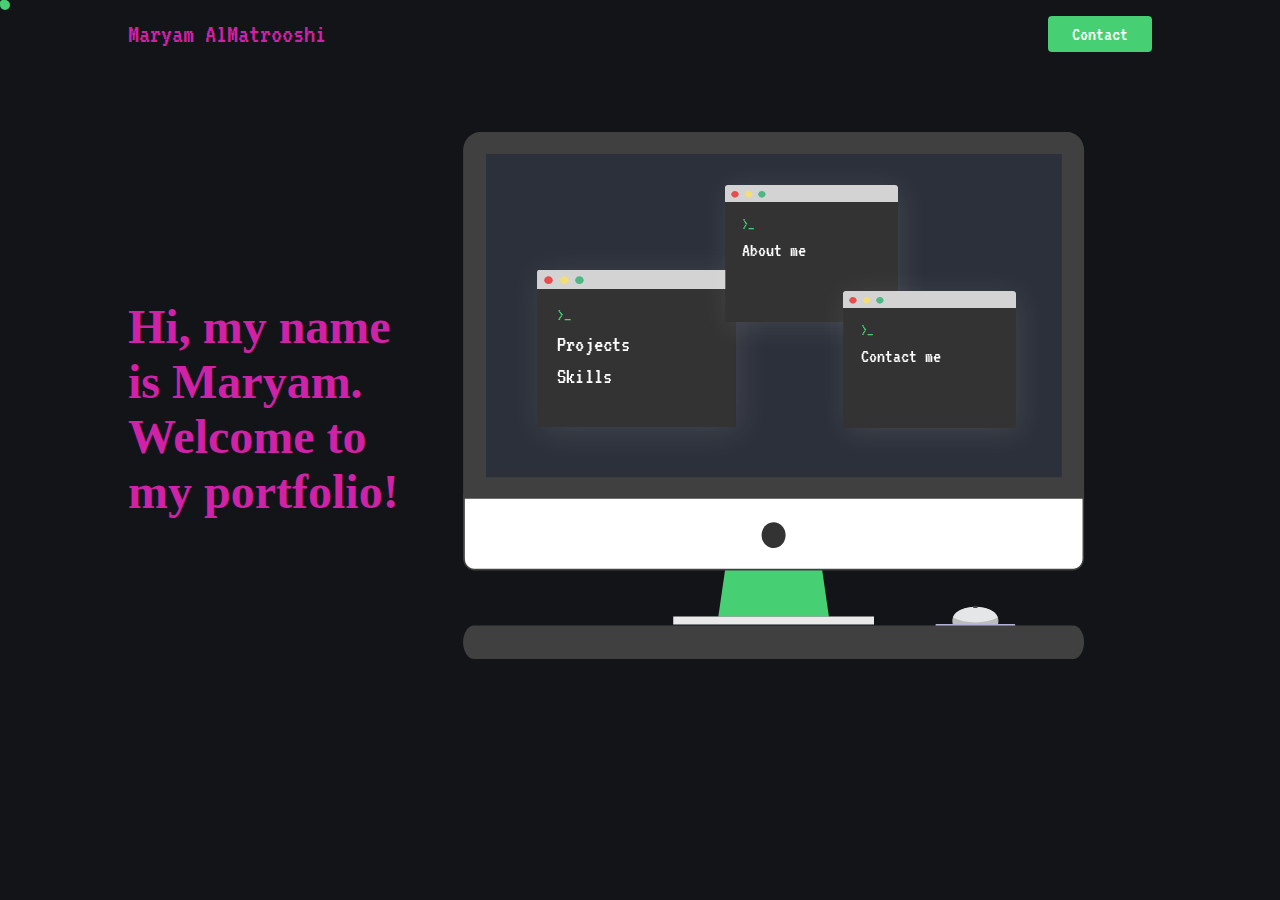
<file: index.html>
<!DOCTYPE html>
<html lang="en">
<head>
    <meta charset="UTF-8">
    <meta name="viewport" content="width=device-width, initial-scale=1.0">
    <link rel="stylesheet" href="assets/css/main.css"> <!-- Include a CSS file -->
    <script defer src="assets/js/main.js"></script> <!-- Include a JavaScript file -->
    <title>Portfolio</title> <!-- Set the title of the page -->
</head>
<body>
    <nav>
        <div class="container">
            <a href="./index.html" class="name" style="color: rgb(207, 34, 167);">Maryam AlMatrooshi</a> <!-- Add a name with a specific color -->
            <button><a href="./contact.html">Contact</a></button> <!-- Add a contact button -->
        </div>
    </nav>
    <main>
       <section class="hero-section">
        <div class="container">
            
            <div class="left">
                <h1 class="heading" style="color: rgb(207, 34, 167);"> <!-- Add a heading with a specific color -->
                    Hi, my name <br class="none"> is Maryam.
                    <br> Welcome to <br class="none"> my portfolio!
                </h1>
            </div>
            <div class="right">
                <div class="desktop">
                    <img src="assets/img/Desktop.svg" alt="desktop-image"> <!-- Add an image of a desktop -->
                </div>
                <div class="link link1">
                    <img src="assets/img/bg.svg" alt="">
                    <p><span>>_</span>
                        <a href="./project.html"> Projects</a> <!-- Add a link to projects -->
                        <a href="./skills.html"> Skills</a> <!-- Add a link to skills -->
                    </p>
                    
                </div>
                <div class="link link2">
                    <img src="assets/img/bg.svg" alt="">
                    <p><span>>_</span>
                        <a href="./about.html"> About me</a> <!-- Add a link to about me -->
                        
                    </p>
                </div>
                <div class="link link3">
                    <img src="assets/img/bg.svg" alt="">
                    <p><span>>_</span>
                        <a href="./contact.html"> Contact me</a> <!-- Add a link to contact me -->
                        
                    </p>
                </div>
            </div>
        </div>
       </section>
    </main>
</body>
</html>
</file>
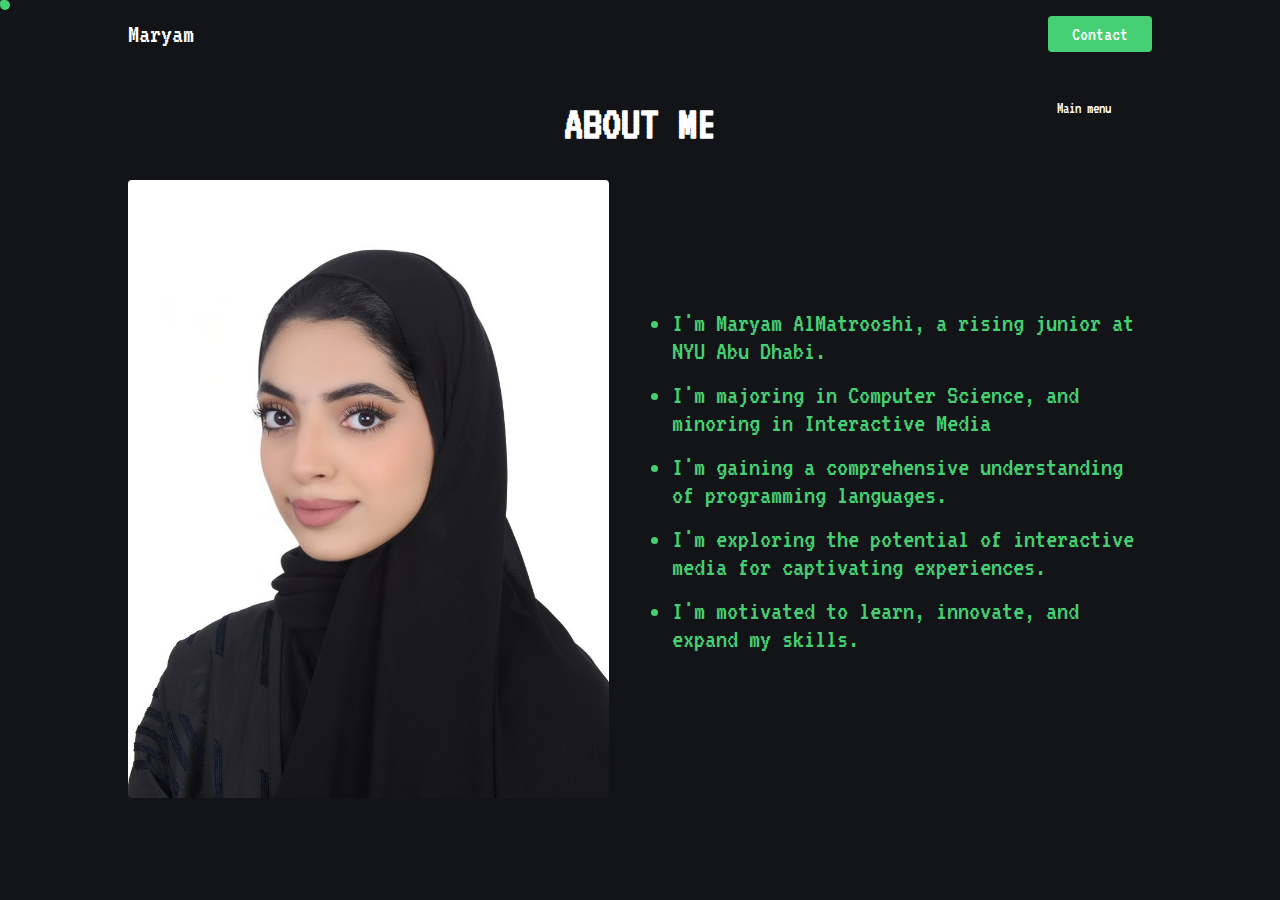
<file: about.html>
<!DOCTYPE html>
<html lang="en">
<head>
    <meta charset="UTF-8">
    <meta name="viewport" content="width=device-width, initial-scale=1.0">
    <link rel="stylesheet" href="assets/css/main.css"> <!-- Include a CSS file -->
    <script defer src="assets/js/main.js"></script> <!-- Include a JavaScript file -->
    <title>Portfolio</title> <!-- Set the title of the page -->
</head>
<body>
    <nav>
        <div class="container">
            <a href="./index.html" class="name">Maryam</a> <!-- Add a name -->
            <button><a href="./contact.html">Contact</a></button> <!-- Add a contact button -->
        </div>
    </nav>
   
    <main>
        <div class="container">
            <div class="menu">
                <a href="./index.html">Main menu</a> <!-- Add a link to the main menu -->
            </div>
        </div>
        <section class="about">
            <h1>ABOUT ME</h1> <!-- Add a heading for the section -->
            <div class="container">
                
                <div class="image">
                    <img src="assets/img/IMG_2149.JPG" alt="my-image"> <!-- Add an image -->
                </div>
                <ul>
                   <li>
                    I'm Maryam AlMatrooshi, a rising junior at NYU Abu Dhabi. <!-- Add a description -->
                   </li> 
                   <li>
                    I'm majoring in Computer Science, and minoring in Interactive Media 
                   </li> 
                   <li>
                    I'm gaining a comprehensive understanding of programming languages.
                   </li>
                   <li>
                    I'm exploring the potential of interactive media for captivating experiences. <!-- Fix an opening tag for the list item -->
                   </li> 
                   <li>
                    I'm motivated to learn, innovate, and expand my skills.
                   </li>
                </ul>
            </div>
        </section>
    </main>
    
</body>
</html>
</file>
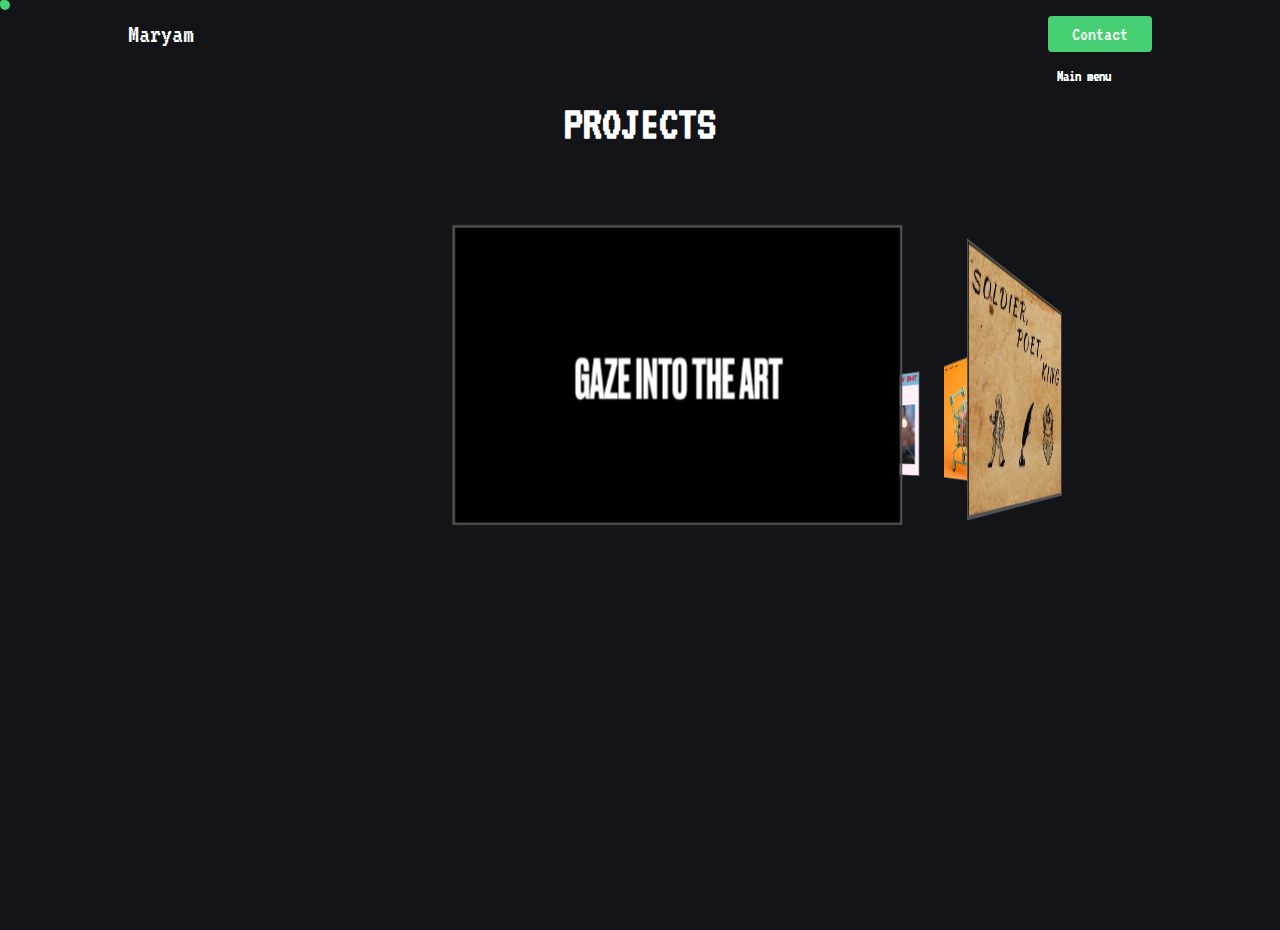
<file: project.html>
<!DOCTYPE html>
<html lang="en">

<head>
    <meta charset="UTF-8">
    <meta name="viewport" content="width=device-width, initial-scale=1.0">
    <link rel="stylesheet" href="assets/css/main.css"> <!-- Include a CSS file -->
    <script defer src="assets/js/main.js"></script> <!-- Include a JavaScript file -->
    <title>Portfolio</title> <!-- Set the title of the page -->
</head>

<body>
    <nav>
        <div class="container">
            <a href="./index.html" class="name">Maryam</a> <!-- Add a name -->
            <button><a href="./contact.html">Contact</a></button> <!-- Add a contact button -->
        </div>
    </nav>
    <main>
        <div class="container">
            <div class="menu">
                <a href="./index.html">Main menu</a> <!-- Add a link to the main menu -->
            </div>
        </div>
        <div class="container">
            <div class="menu">
                <a href="./index.html">Main menu</a> <!-- Duplicate main menu -->
            </div>
        </div>
        <section class="project">
            <h1>PROJECTS</h1> <!-- Heading for the projects section -->
            <div class="container">
                <section class="slideshow">
                    <div class="content">
                        <div class="slider-content">
                            <a href="https://maryamalmatrooshi.github.io/MaryamAlMatrooshi-Assignment1/" class="shadow">
                                <img src="assets/img/1.jpg">
                            </a>
                            <a href="https://nasaralhumaidi.github.io/NasarAlHumaidi-Comic/
                            " class="shadow">
                                <img src="assets/img/2.jpg">
                            </a>
                            <a href="https://manoj-dhakal.github.io/project-sound-github-io/" class="shadow">
                                <img src="assets/img/3.jpg">
                            </a>
                            <a href="https://gunjan2713.github.io/video/" class="shadow">
                                <img src="assets/img/4.jpg">
                            </a>
                            <a href="https://maryamalmatrooshi.github.io/GamingProject-github.io/" class="shadow">
                                <img src="assets/img/5.jpg">
                            </a>
                        </div>
                    </div>
                </section>
            </div>
        </section>
    </main>
</body>

</html>
</file>
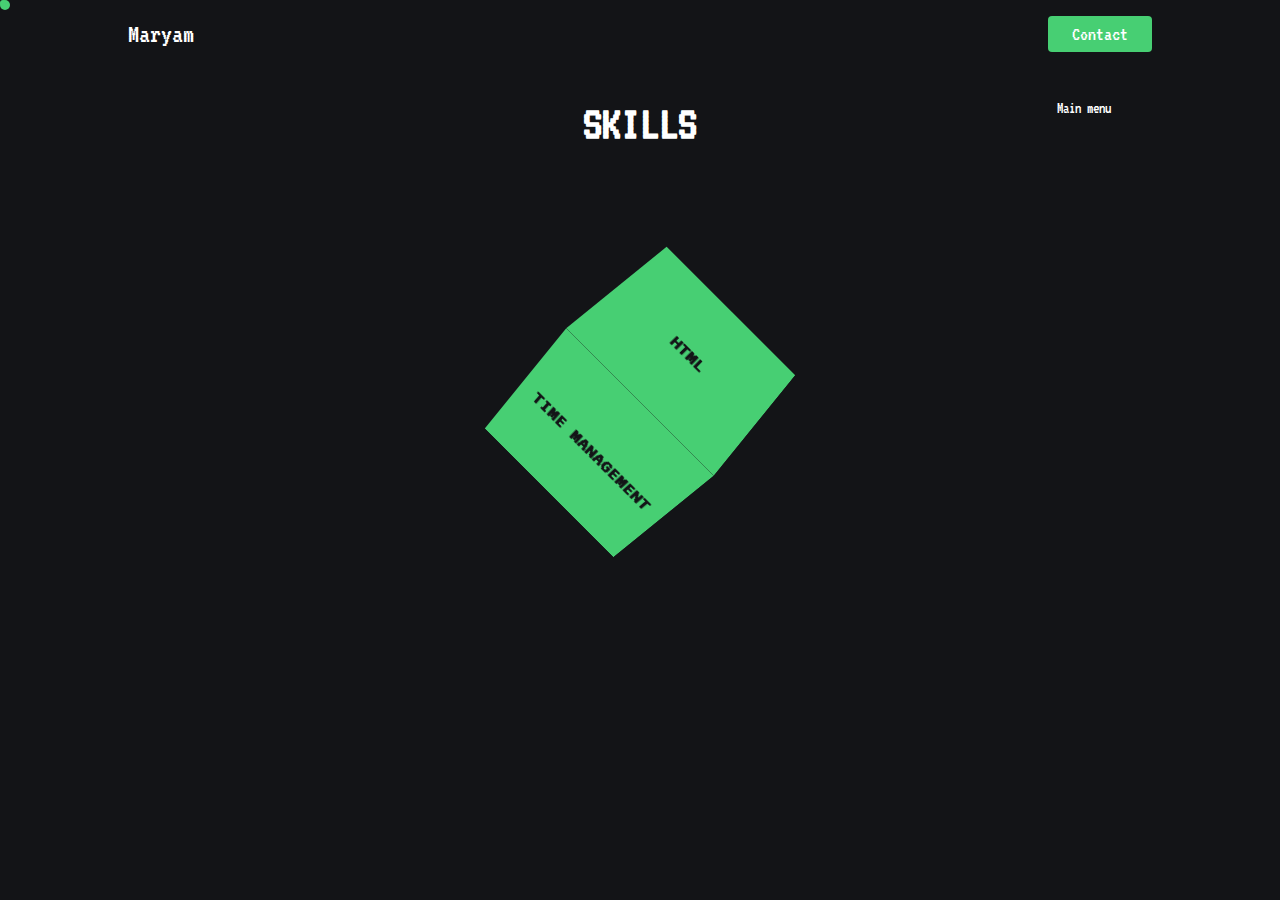
<file: skills.html>
<!DOCTYPE html>
<html lang="en">
<head>
    <meta charset="UTF-8">
    <meta name="viewport" content="width=device-width, initial-scale=1.0">
    <link rel="stylesheet" href="assets/css/main.css"> <!-- Include a CSS file -->
    <script defer src="assets/js/main.js"></script> <!-- Include a JavaScript file -->
    <title>Portfolio</title> <!-- Set the title of the page -->
</head>
<body>
    <nav>
        <div class="container">
            <a href="./index.html" class="name">Maryam</a> <!-- Add a name -->
            <button><a href="./contact.html">Contact</a></button> <!-- Add a contact button -->
        </div>
    </nav>
    <main>
        <div class="container">
            <div class="menu">
                <a href="./index.html">Main menu</a> <!-- Add a link to the main menu -->
            </div>
        </div>
        <section class="skills">
            <div class="container">
                <h1>SKILLS</h1> <!-- Heading for the skills section -->
                <div class="cube-container">
                    <div id="cube">
                        <figure class="face front">HTML</figure>
                        <figure class="face back">CSS</figure>
                        <figure class="face left">JAVASCRIPT</figure>
                        <figure class="face right">PROGRAMMING</figure>
                        <figure class="face top">TEAM WORK</figure>
                        <figure class="face bottom">TIME MANAGEMENT</figure>
                      </div>
                      </div>
            </div>
        </section>
    </main>
</body>
</html>
</file>
<file: assets/css/main.css>
@import url("https://fonts.googleapis.com/css2?family=VT323&display=swap");

*,
*::before,
*:after {
  padding: 0;
  margin: 0;
  box-sizing: border-box;
}
:root {
  --primary-color: #131417;
  --medium-font: 28px;
  --green-color: #47cf73;
  --normal-font: 20px;
  --bigger-font: 48px;
}

@font-face {
  /* font-family: "Matrix"; */
  src: url("/assets/fonts/Matrix-MZ4P.ttf") format("truetype");
}

body {
  background-color: var(--primary-color);
  color: #fff;
  /* font-family: 'Matrix', sans-serif; */
  font-family: "VT323", monospace;
}
.cursor {
  left: 0;
  top: 0;
  width: 10px;
  height: 10px;
  background-color: var(--green-color);
  position: absolute;
  border-radius: 5px;
  z-index: -1;
}

.cursor__follower {
  transition: transform 0.4s;
  width: 6px;
  height: 6px;
}

.container {
  width: 80%;
  max-width: 1200px;
  margin: auto;
  position: relative;
}
nav .container {
  display: flex;
  justify-content: space-between;
  align-items: center;
  padding: 1rem 0;
}

nav .name {
  font-size: var(--medium-font);
}
nav a {
  color: white;
  text-decoration: none;
  transition: all 0.5s ease-in-out;
}
nav a:hover {
  transform: scale(1.25);
}
button {
  background-color: var(--green-color);
  border: none;
  border-radius: 4px;
  padding: 0.5rem 1.5rem;
  font-family: "VT323";
  font-size: var(--normal-font);
  cursor: pointer;
  transition: all 0.3s ease-in-out;
}
button:hover{
    transform: scale(1.2);

}
.hero-section{
    overflow-x: hidden;
    margin-top: 5%;
    cursor: none !important;
}
.hero-section .container {

  display: flex;
  align-items: center;
  gap: 4rem;
}
.hero-section img{
    width: 100%;
}
.hero-section .left > p {
  color: var(--green-color);
}
.hero-section .heading {
  font-family: "Matrix";
  font-size: var(--bigger-font);
  margin-top: 1.5rem;
  position: relative;
  transition: all 0.5s ease-in-out;
}

.hero-section .heading:hover {
  /* font-style: italic; */
  transform: scale(1.2);
}

.hero-section .right {
  position: relative;
  text-align: left;
}

.hero-section .desktop {
  position: relative;
  z-index: -10;
  /* transform: translateX(100%); */
  animation: rightIn 0.5s ease-out;
}
.link {
  position: absolute;
  filter: drop-shadow(3px 4px 14px rgba(255, 255, 255, 0.1));
  

}
.link1 {
  top: 28%;
  left: 14%;
  transform: scale(1.15);
  z-index: 0;
  animation: boom 1.5s ease-in-out;
}
.link2 {
  top: 10%;
  right: 30%;
  animation: boom 1.8s ease-in-out;
}
.link3 {
  top: 30%;
  right: 11%;
  animation: boom 2s ease-in-out;
}
.link > p {
  position: absolute;
  left: 10%;
  top: 22%;
}
.link span {
  color: var(--green-color);
}
.link a {
  color: white;
  /* font-weight: bold; */
  font-size: var(--normal-font);
  text-decoration: none;
  display: block;
  margin-top: 0.5rem;
  transition: all 0.2s ease-in-out;
}
.link a:hover{
    color: var(--green-color);
    transform:scale(1.1);

}




.skills h1, .project h1, .about h1 {
  font-size: var(--bigger-font);
  text-align: center;
  margin-top: 2rem;
  color: white;
}
.cube-container {
  width: 200px;
  height: 200px;
  position: relative;
  perspective: 1000px;
  margin: 0 auto;
  margin-top: 15%;
}
#cube {
  width: 100%;
  height: 100%;
  position: absolute;
  transform-style: preserve-3d;
  transform: translateZ( -100px ) rotateZ(45deg) rotateX(45deg);
  animation: spin 10s infinite linear;
}

#cube figure {
  width: 100%;
  height: 100%;
  display: block;
  position: absolute;
  line-height: 200px;
  background:var(--green-color);
font-size: var(--medium-font);
font-weight: bold;
color: var(--primary-color);
text-align: center;
  border: 1px dotted var(--green-color);
  backface-visibility: hidden;
}
#cube .front  { transform: rotateY(   0deg ) translateZ( 100px ); }
#cube .back   { transform: rotateX( 180deg ) translateZ( 100px ); }
#cube .right  { transform: rotateY(  90deg ) translateZ( 100px ); }
#cube .left   { transform: rotateY( -90deg ) translateZ( 100px ); }
#cube .top    { transform: rotateX(  90deg ) translateZ( 100px ); }
#cube .bottom { transform: rotateX( -90deg ) translateZ( 100px ); }

.project{
  overflow-x: hidden;
}
.slideshow{
  margin: 0 auto;
  padding-top: 50px;
  height: 700px;
 margin-top: 8%;
  perspective: 1000px;
}
.content{
  margin: auto;
  width: 150px;
  perspective: 1000px;
  position:relative;
  padding-top: 80px;
  transform-style: preserve-3d;
}
.slider-content{
  width: 100%;
  position:absolute;
  float:right;
  animation: rotate 15s infinite linear;
  transform-style: preserve-3d;
}
.slider-content:hover{
  cursor: pointer;
  animation-play-state: paused;
}

.slider-content a{
  width:180px;
  height:120px;
  border:1px solid #555;
  overflow:hidden;
  position:absolute;
}
.slider-content a:nth-child(1){
  transform:rotateY(0deg) translateZ(300px);
}

.slider-content a:nth-child(2){
  transform:rotateY(40deg) translateZ(300px);
}
.slider-content a:nth-child(3){
  transform:rotateY(80deg) translateZ(300px);
}
.slider-content a:nth-child(4){
  transform:rotateY(120deg) translateZ(300px);
}
.slider-content a:nth-child(5){
  transform:rotateY(160deg) translateZ(300px);
}
.slider-content a:nth-child(6){
  transform:rotateY(200deg) translateZ(300px);
}
.slider-content a:nth-child(7){
  transform:rotateY(240deg) translateZ(300px);
}
.slider-content a:nth-child(8){
  transform:rotateY(280deg) translateZ(300px);
}
.slider-content a:nth-child(9){
  transform:rotateY(320deg) translateZ(300px);
}

.shadow{
  position: absolute;
  box-shadow: 0px 0px 0px #000;
 
}
.slider-content img{
  image-rendering: auto;
  transition: all 300ms;
  width: 100%;
  height: 100%;
}
.slider-content img:hover{
  transform: scale(1.2);
  transition: all 300ms;
 
}

.about{
  text-align: center;
  font-size: var(--normal-font);
  color: var(--green-color);
}
.about .container{
  display: flex;
  gap: 3rem;
  margin-top: 2rem;
  align-items: center;
  text-align: left;
}
.about .container>ul{
flex:1;
font-size: 28px;
padding-left: 15px;
}
.about .container>ul li{
  margin-bottom:1rem ;
  
}
.about .image{
 flex: 1;
  transition: all 0.5s ease-in-out;
  overflow: hidden;
  border-radius: 4px;
  animation: bounce 1s infinite;

}


@keyframes bounce {
  0%, 100% {
    transform: translateX(0);
  }
  50% {
    transform: translateX(-10px);
  }
}

.about .image img{
  width: 100%;
  height: 100%;
  display: block;
}

.menu{
position: absolute;
z-index: 1;
right: 4%;
}
.menu a{
  text-decoration: none;
  color: white;
}
.contact{
  width: 100vw;
  height: 100vh;
  display: flex;
  justify-content: center;
  align-items: center;
}
.contact .container{
  width: auto;
  font-size: 1.8rem;
}

.contact .info{
  display: flex;
  gap:2rem ;
  align-items: center;
  justify-content: center;

  flex-wrap: wrap;
}
.contact .info>div{
  display: flex;
  flex-direction: column;
  gap:1rem ;
  align-items: center;
  justify-content: center;
  width: 350px;
  padding: 3.5rem;
  background-color: var(--green-color);
  border-radius: 8px;
  color: var(--primary-color);
 
 

}
.wave {
  
  margin: 0 10px;
  animation: waveAnimation 2s infinite;
}
.contact .info>div:nth-child(1){
  animation-delay: 0s;
}
.contact .info>div:nth-child(1):hover{
  animation-play-state: paused;
}
.contact .info>div:nth-child(2){
  animation-delay: -0.5s;
}
.contact .info>div:nth-child(2):hover{
  animation-play-state: paused;
}
.contact .info>div:nth-child(3){
  animation-delay: -1s;
}
.contact .info>div:nth-child(3):hover{
  animation-play-state: paused;
}
@keyframes waveAnimation {
  0% {
    transform: translateY(0);
  }
  50% {
    transform: translateY(-30px);
  }
  100% {
    transform: translateY(0);
  }
}
.icon{
  font-size: var(--medium-font);
}

@media (max-width: 1100px) {
  .hero-section .container {
    flex-direction: column;
    text-align: center;
    margin-top: 5%;
  }
  .hero-section .none {
    display: none;
  }
}
@media (max-width: 750px) {
  .about .container{
    flex-direction: column;
    gap: 4rem;
  }
}
@media (max-width: 600px) {
    :root{
        --normal-font: 16px;
    }
    .link{
        width: 115px;
    }
    .link a{
        margin-top: 6px;
    }
    .container{
        width: 90%;
    }
    
}
@media (max-width: 430px) {
    .link1 {
        top: 23%;
        left: 11%;}
    .link2{
        top: 6%;
    right: 25%;
    }
    .link3{
        width: 100px;
        top: 28%;
        right: 7%;
    }
}

@keyframes rightIn {
    from {
      opacity: 0;
      transform: translateX(100%);
    }
    to {
      opacity: 1;
      transform: translateX(0);
    }
  }

  @keyframes boom {
    0% {
      transform: scale(0);
      opacity: 0;
    }
    50% {
      transform: scale(1.2);
      opacity: 1;
    }
    100% {
      transform: scale(1);
      opacity: 1;
    }
  }

  @keyframes spin {
    0% { transform: translateZ( -100px ) rotateY(360deg) rotateZ(0deg) rotateX(45deg) }
    50% { transform: translateZ( -100px ) rotateY(180deg) rotateZ(180deg) rotateX(45deg) }
    100% { transform: translateZ( -100px ) rotateY(0deg) rotateZ(360deg) rotateX(45deg) }
  }
  @keyframes rotate {
    from{
      transform: rotateY(0deg);
    }
    to{
        transform: rotateY(360deg);
    }
  }
</file>
